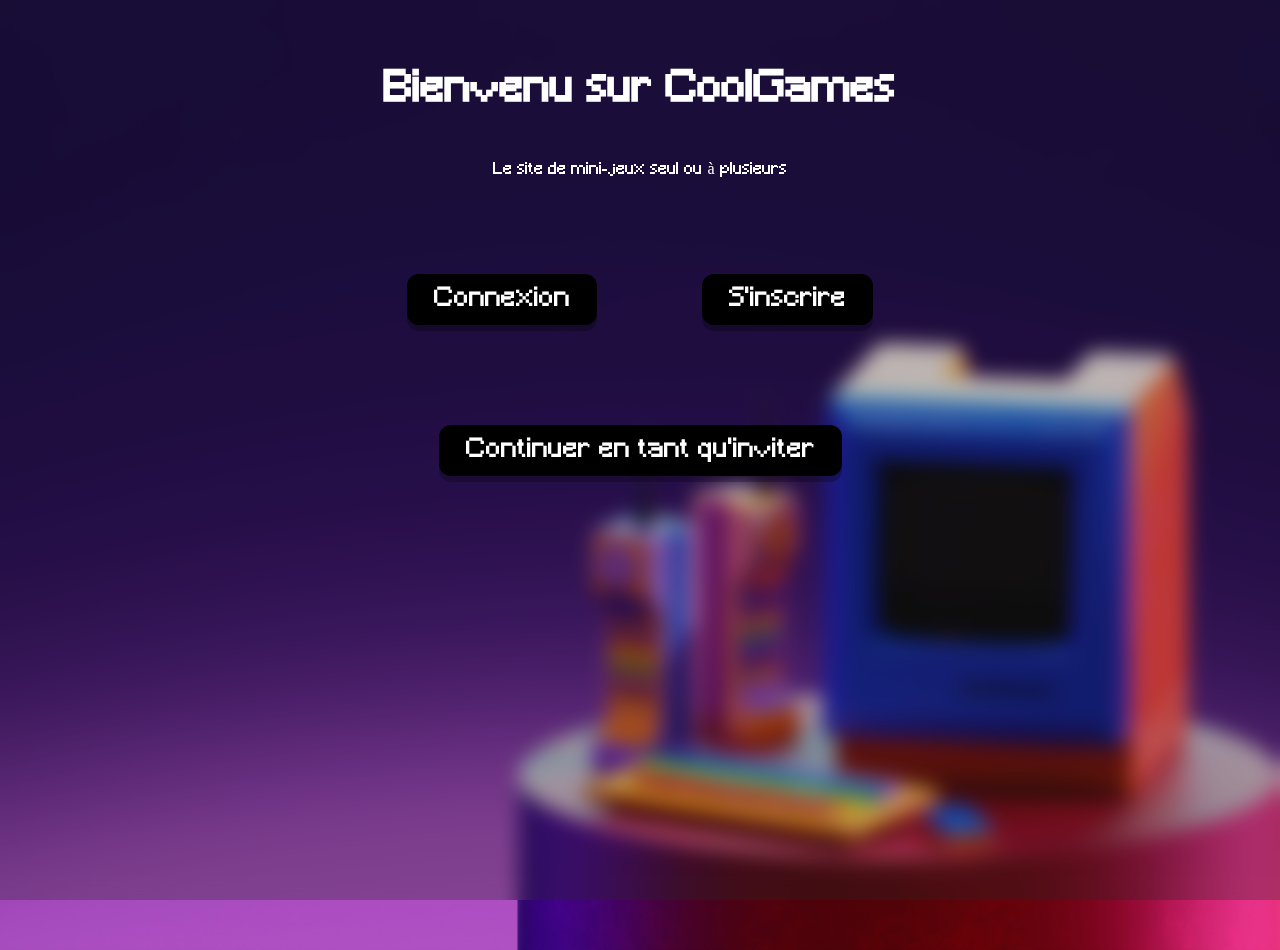
<file: index.html>
<!DOCTYPE html>
<html lang="fr">
<head>
    <meta charset="UTF-8">
    <meta name="viewport" content="width=device-width, initial-scale=1.0">
    <link rel="stylesheet" href="./styles/index.css">
    <title>Document</title>
</head>
<body>
    <main>
        <div class="blur-overlay"></div>
        <div class="content">
            <h1>Bienvenu sur CoolGames</h1>
            <span>Le site de mini-jeux seul ou à plusieurs</span>
            <div class="enter-buttons">
                <button id="button-log"><span class="shadow"></span>
                    <span class="edge"></span>
                    <span class="front text"> Connexion </span>
                </button>
                <button id="button-reg">
                    <span class="shadow"></span>
                    <span class="edge"></span>
                    <span class="front text"> S'inscrire </span>
                </button>
            </div>
                <button id="button-main">
                    <span class="shadow"></span>
                    <span class="edge"></span>
                    <span class="front text"> Continuer en tant qu'inviter </span>
                </button>
        </div>
    </main>
    <script src="./scripts/index.js"></script>
</body>
</html>
</file>
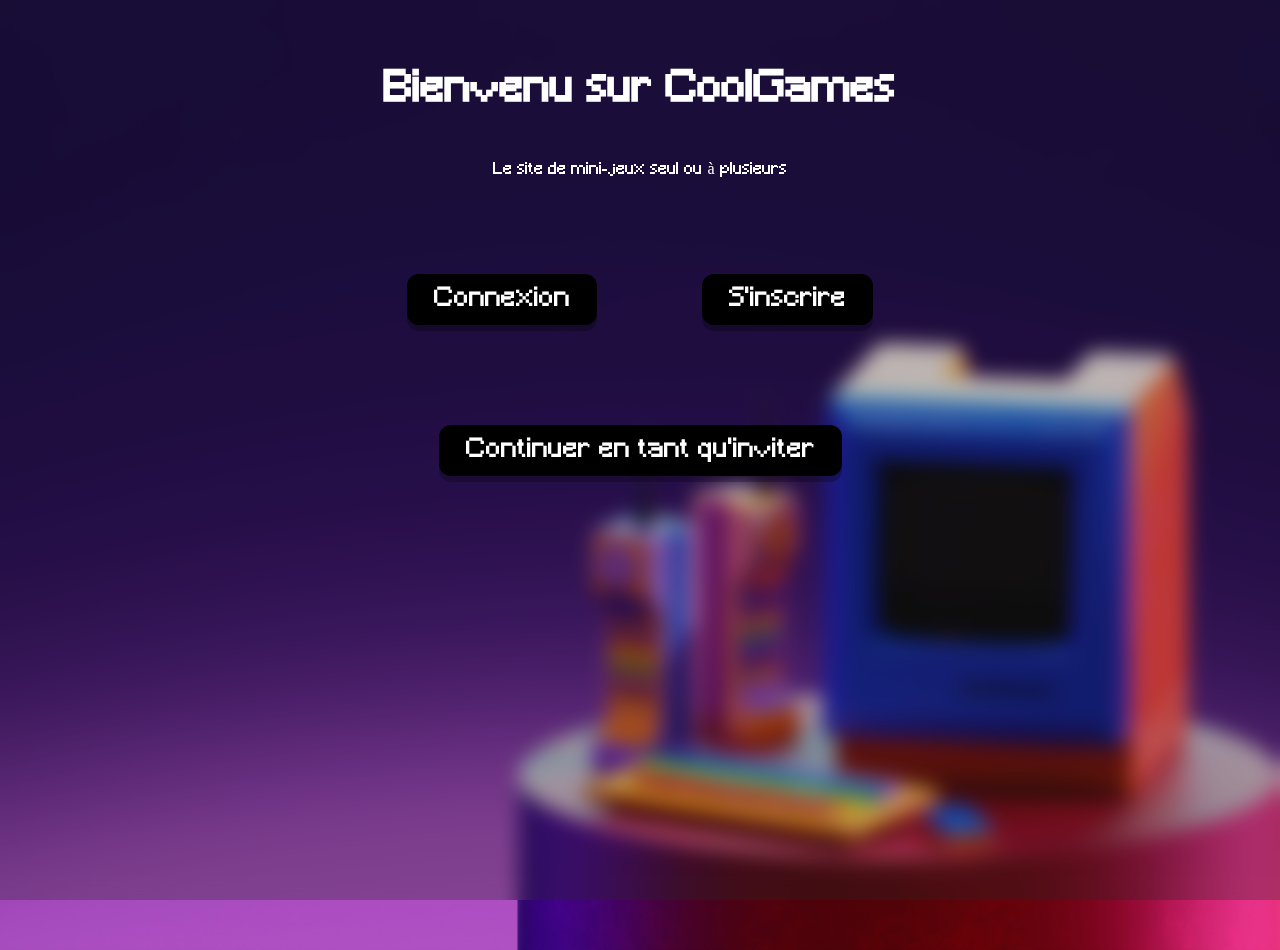
<file: Fil Rouge/index.html>
<!DOCTYPE html>
<html lang="fr">
<head>
    <meta charset="UTF-8">
    <meta name="viewport" content="width=device-width, initial-scale=1.0">
    <link rel="stylesheet" href="./styles/index.css">
    <title>Document</title>
</head>
<body>
    <main>
        <div class="blur-overlay"></div>
        <div class="content">
            <h1>Bienvenu sur CoolGames</h1>
            <span>Le site de mini-jeux seul ou à plusieurs</span>
            <div class="enter-buttons">
                <button id="button-log"><span class="shadow"></span>
                    <span class="edge"></span>
                    <span class="front text"> Connexion </span>
                </button>
                <button id="button-reg">
                    <span class="shadow"></span>
                    <span class="edge"></span>
                    <span class="front text"> S'inscrire </span>
                </button>
            </div>
                <button id="button-main">
                    <span class="shadow"></span>
                    <span class="edge"></span>
                    <span class="front text"> Continuer en tant qu'inviter </span>
                </button>
        </div>
    </main>
    <script src="./scripts/index.js"></script>
</body>
</html>
</file>
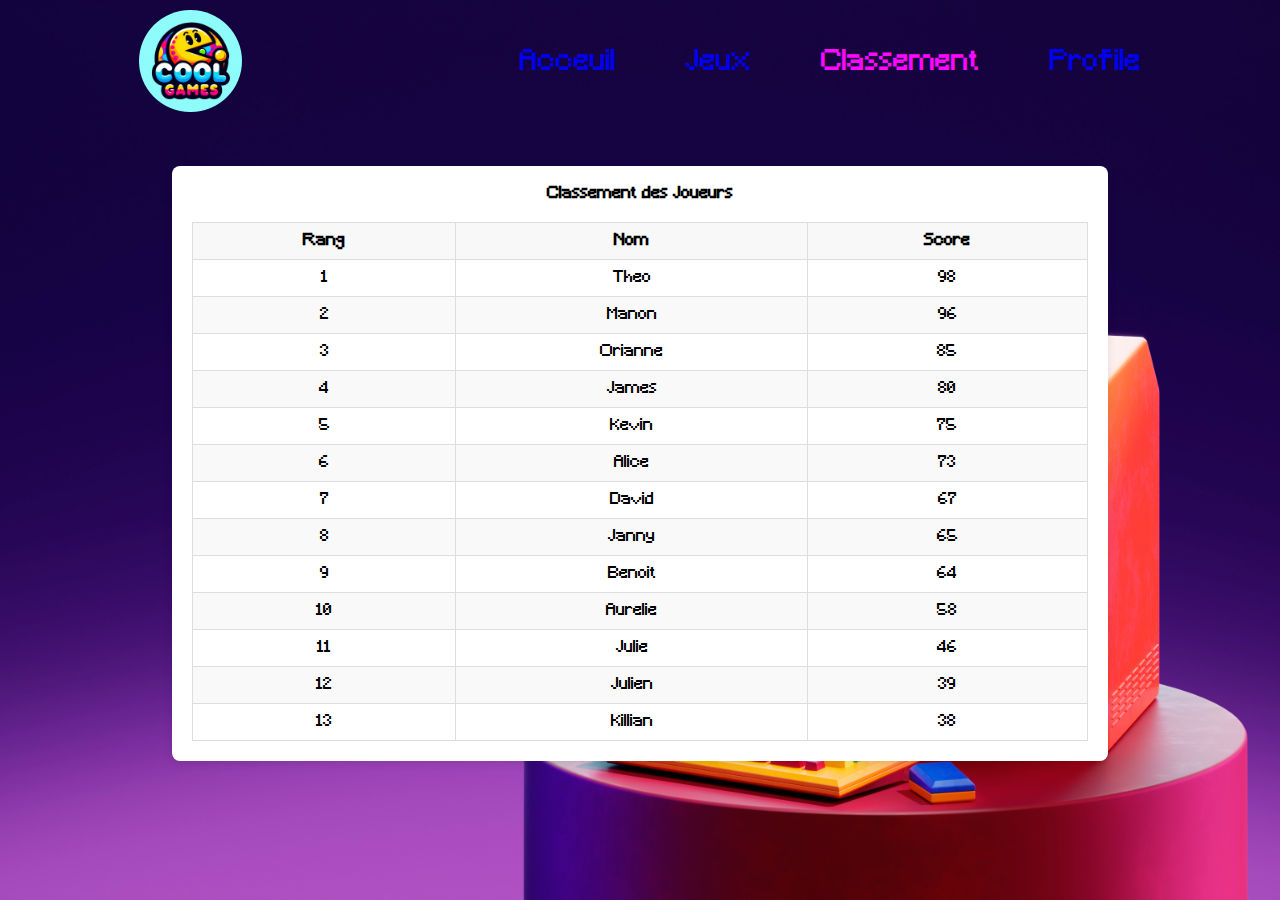
<file: ladder.html>
<!DOCTYPE html>
<html lang="en">
  <head>
    <meta charset="UTF-8" />
    <meta name="viewport" content="width=device-width, initial-scale=1.0" />
    <link rel="stylesheet" href="./styles/ladder.css" />
    <title>Document</title>
  </head>
  <body>
    <header>
      <div class="nav">
        <div class="logo">
          <img src="./img/logo.jpg" alt="logo site" />
        </div>
        <div class="navigationHeader">
          <div id="navigation-content">
            <li><a href="./index.html">Acceuil</a></li>
            <li><a href="./main.html">Jeux</a></li>
            <li><a href="./ladder.html" class="active">Classement</a></li>
            <li id="profile"><a href="./profile.html">Profile</a></li>
          </div>
        </div>
        <button class="burger-menu" aria-label="Ouvrir le menu">
          <span class="bar"></span>
          <span class="bar"></span>
          <span class="bar"></span>
        </button>
      </div>
    </header>
    <div class="navigation">
      <div id="navigationBurger-content">
        <li><a href="./index.html">Acceuil</a></li>
        <li><a href="./main.html">Jeux</a></li>
        <li><a href="./ladder.html" class="active">Classement</a></li>
        <li id="profile"><a href="./profile.html">Profile</a></li>
      </div>
    </div>
    <main>
      <div class="ranking">
        <div class="ranking-container">
          <h1>Classement des Joueurs</h1>
          <table id="players-table">
            <thead>
              <tr>
                <th>Rang</th>
                <th>Nom</th>
                <th>Score</th>
              </tr>
            </thead>
            <tbody id="players-list"></tbody>
          </table>
        </div>
      </div>
    </main>
  </body>
  <script src="./scripts/ladder.js"></script>
</html>
</file>
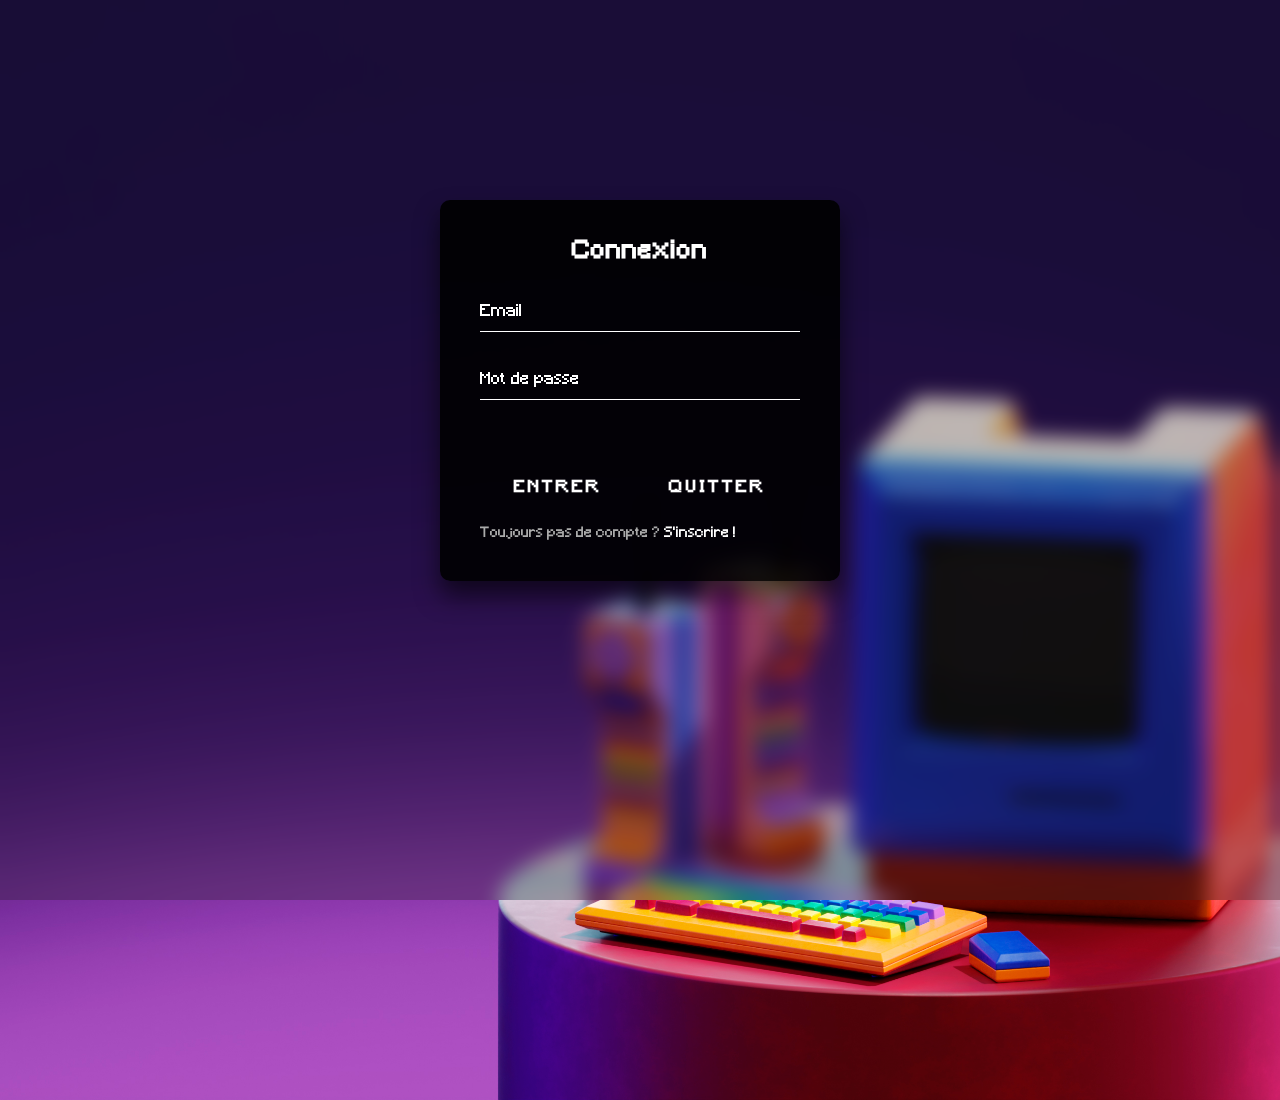
<file: logIn.html>
<!DOCTYPE html>
<html lang="fr">
<head>
    <meta charset="UTF-8">
    <meta name="viewport" content="width=device-width, initial-scale=1.0">
    <link rel="stylesheet" href="./styles/login.css">
    <title>Document</title>
</head>
<body>
    <main>
        <div class="blur-overlay"></div>
        <div class="content">
        <div class="login-box">
            <p>Connexion</p>
            <form id="login-form">
              <div class="user-box">
                <input id="login-email" required="" name="" type="text">
                <label>Email</label>
              </div>
              <div class="user-box">
                <input id="login-password" required="" name="" type="password">
                <label>Mot de passe</label>
              </div>
              <div class="buttons-menu">
                <button type="submit" class="styled-button">
                  <span></span>
                  <span></span>
                  <span></span>
                  <span></span>
                  Entrer
                </button>
                <a href="./index.html">
                    <span></span>
                    <span></span>
                    <span></span>
                    <span></span>
                    Quitter
                </a>
            </div>
            </form>
            <p>Toujours pas de compte ? <a href="./register.html" class="a2">S'inscrire !</a></p>
          </div>
        </div>
    </main>

    <script src="./scripts/login.js"></script>
</body>
</html>
</file>
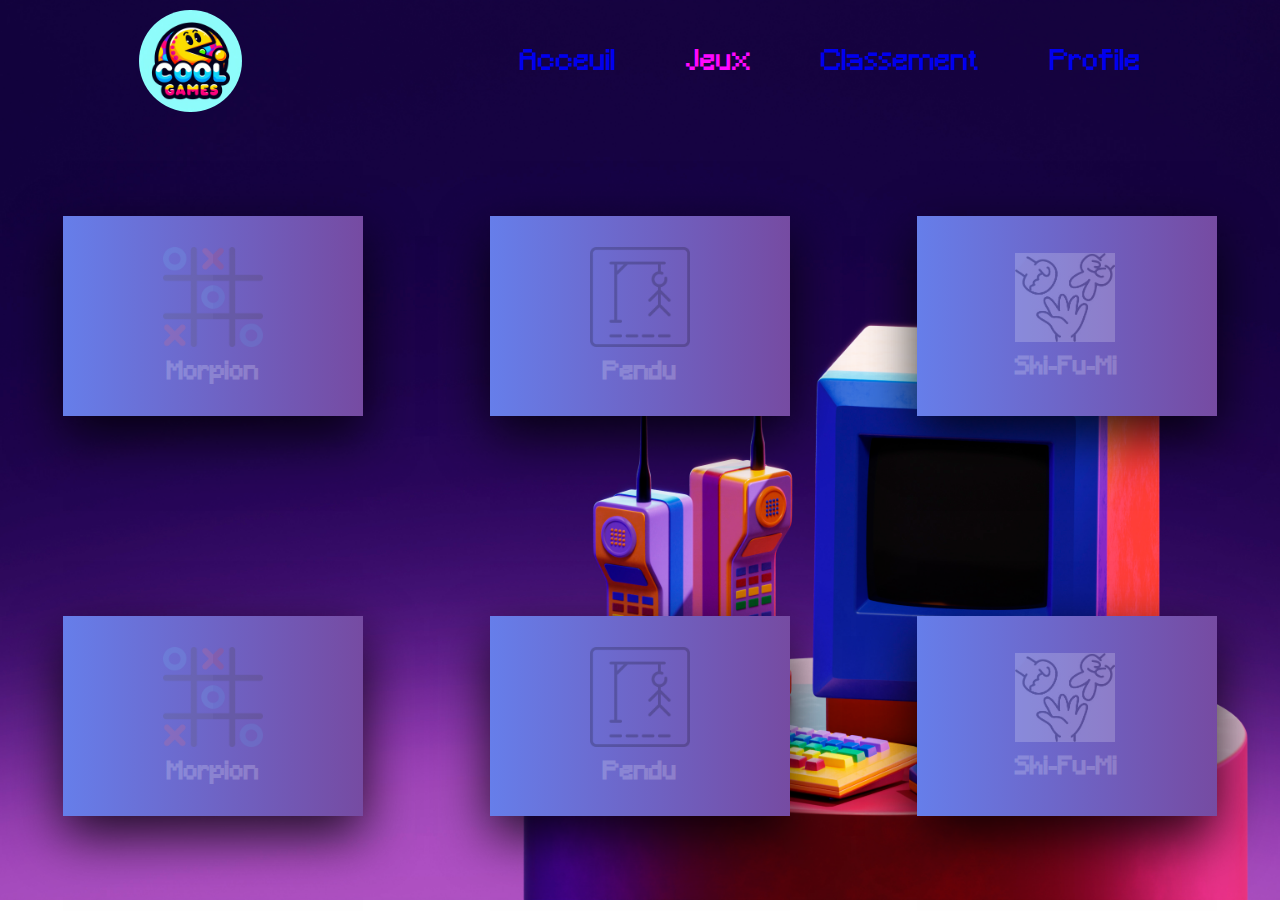
<file: main.html>
<!DOCTYPE html>
<html lang="fr">
<head>
    <meta charset="UTF-8">
    <meta name="viewport" content="width=device-width, initial-scale=1.0">
    <link rel="stylesheet" href="./styles/main.css">
    <title>Document</title>
</head>
<body>
    <header>
        <div class="nav">
            <div class="logo">
                <img src="./img/logo.jpg" alt="logo site">
            </div>
            <div class="navigationHeader">
                <div id="navigation-content">
                    <li><a href="./index.html">Acceuil</a></li>
                    <li><a href="./main.html" class="active">Jeux</a></li>
                    <li><a href="./ladder.html">Classement</a></li>
                    <li id="profile"><a href="./profile.html">Profile</a></li>
                </div>
            </div>
            <button class="burger-menu" aria-label="Ouvrir le menu">
                <span class="bar"></span>
                <span class="bar"></span>
                <span class="bar"></span>
            </button>
        </div>
    </header>
    <div class="navigation">
        <div id="navigationBurger-content">
            <li><a href="./index.html">Acceuil</a></li>
            <li><a href="./main.html" class="active">Jeux</a></li>
            <li><a href="./ladder.html">Classement</a></li>
            <li id="profile"><a href="./profile.html">Profile</a></li>
        </div>
    </div>
    <main>
        <div class="container">
            <div class="card">
                <div class="face face1">
                    <div class="content">
                        <img src="./img/morpion.png">
                        <h3>Morpion</h3>
                    </div>
                </div>
                <div class="face face2">
                    <div class="content">
                        <p>Lorem ipsum dolor sit amet consectetur adipisicing elit. Quas cum cumque minus iste veritatis provident at.</p>
                            <a href="#">Jouer !</a>
                    </div>
                </div>
            </div>
            <div class="card">
                <div class="face face1">
                    <div class="content">
                        <img src="./img/pendu.png">
                        <h3>Pendu</h3>
                    </div>
                </div>
                <div class="face face2">
                    <div class="content">
                        <p>Lorem ipsum dolor sit amet consectetur adipisicing elit. Quas cum cumque minus iste veritatis provident at.</p>
                            <a href="#">Jouer !</a>
                    </div>
                </div>
            </div>
            <div class="card">
                <div class="face face1">
                    <div class="content">
                        <img src="./img/pierreFeuilleCiseaux.jpg">
                        <h3>Shi-Fu-Mi</h3>
                    </div>
                </div>
                <div class="face face2">
                    <div class="content">
                        <p>Lorem ipsum dolor sit amet consectetur adipisicing elit. Quas cum cumque minus iste veritatis provident at.</p>
                            <a href="#">Jouer !</a>
                    </div>
                </div>
            </div>
        </div>    
        <div class="container">
            <div class="card">
                <div class="face face1">
                    <div class="content">
                        <img src="./img/morpion.png">
                        <h3>Morpion</h3>
                    </div>
                </div>
                <div class="face face2">
                    <div class="content">
                        <p>Lorem ipsum dolor sit amet consectetur adipisicing elit. Quas cum cumque minus iste veritatis provident at.</p>
                            <a href="#">Jouer !</a>
                    </div>
                </div>
            </div>
            <div class="card">
                <div class="face face1">
                    <div class="content">
                        <img src="./img/pendu.png">
                        <h3>Pendu</h3>
                    </div>
                </div>
                <div class="face face2">
                    <div class="content">
                        <p>Lorem ipsum dolor sit amet consectetur adipisicing elit. Quas cum cumque minus iste veritatis provident at.</p>
                            <a href="#">Jouer !</a>
                    </div>
                </div>
            </div>
            <div class="card">
                <div class="face face1">
                    <div class="content">
                        <img src="./img/pierreFeuilleCiseaux.jpg">
                        <h3>Shi-Fu-Mi</h3>
                    </div>
                </div>
                <div class="face face2">
                    <div class="content">
                        <p>Lorem ipsum dolor sit amet consectetur adipisicing elit. Quas cum cumque minus iste veritatis provident at.</p>
                            <a href="#">Jouer !</a>
                    </div>
                </div>
            </div>
        </div>  
    </main>
</body>




<script src="./scripts/main.js"></script>
</html>
</file>
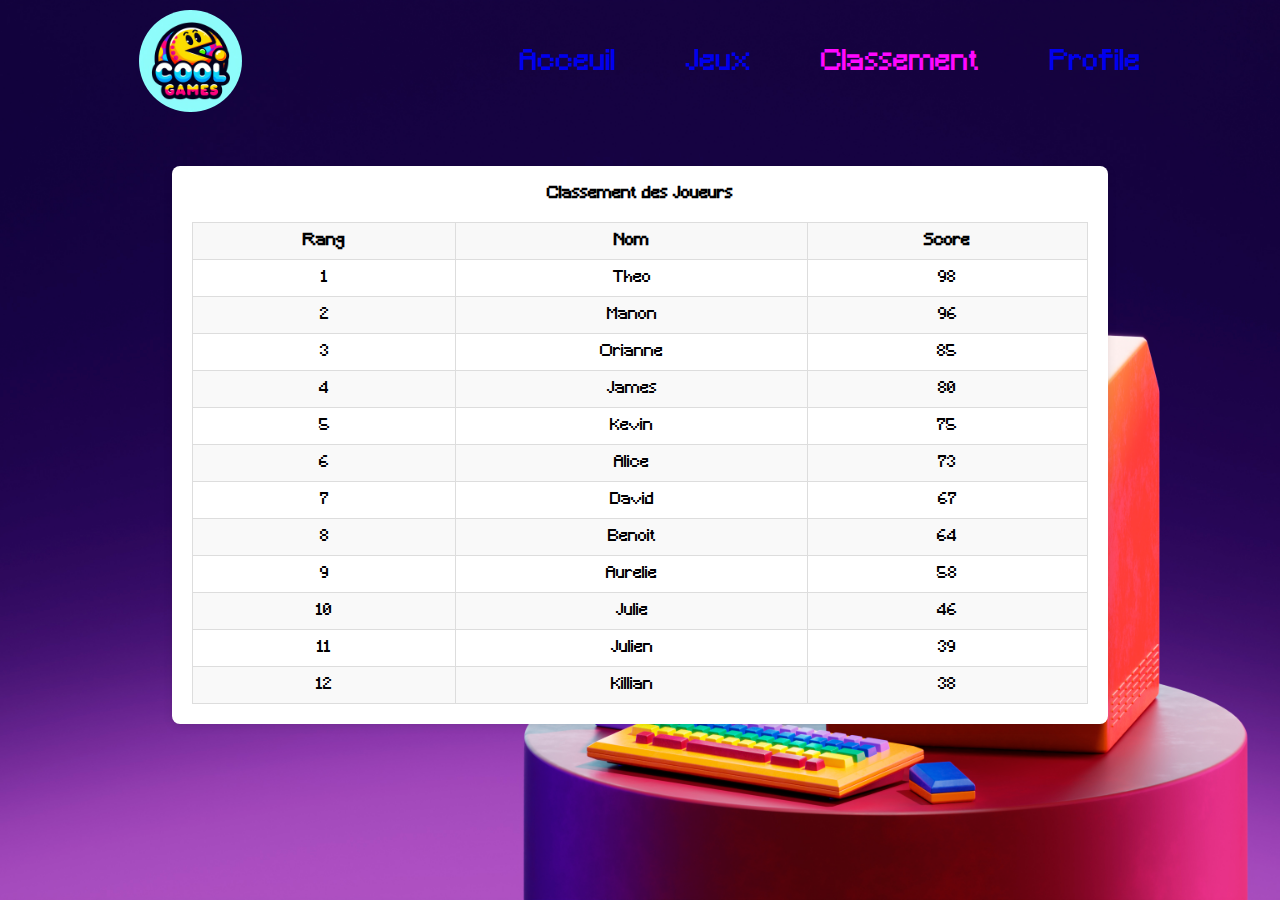
<file: Fil Rouge/ladder.html>
<!DOCTYPE html>
<html lang="en">
  <head>
    <meta charset="UTF-8" />
    <meta name="viewport" content="width=device-width, initial-scale=1.0" />
    <link rel="stylesheet" href="./styles/ladder.css" />
    <title>Document</title>
  </head>
  <body>
    <header>
      <div class="nav">
        <div class="logo">
          <img src="./img/logo.jpg" alt="logo site" />
        </div>
        <div class="navigationHeader">
          <div id="navigation-content">
            <li><a href="./index.html">Acceuil</a></li>
            <li><a href="./main.html">Jeux</a></li>
            <li><a href="./ladder.html" class="active">Classement</a></li>
            <li id="profile"><a href="./profile.html">Profile</a></li>
          </div>
        </div>
        <button class="burger-menu" aria-label="Ouvrir le menu">
          <span class="bar"></span>
          <span class="bar"></span>
          <span class="bar"></span>
        </button>
      </div>
    </header>
    <div class="navigation">
      <div id="navigationBurger-content">
        <li><a href="./index.html">Acceuil</a></li>
        <li><a href="./main.html">Jeux</a></li>
        <li><a href="./ladder.html" class="active">Classement</a></li>
        <li id="profile"><a href="./profile.html">Profile</a></li>
      </div>
    </div>
    <main>
      <div class="ranking">
        <div class="ranking-container">
          <h1>Classement des Joueurs</h1>
          <table id="players-table">
            <thead>
              <tr>
                <th>Rang</th>
                <th>Nom</th>
                <th>Score</th>
              </tr>
            </thead>
            <tbody id="players-list"></tbody>
          </table>
        </div>
      </div>
    </main>
  </body>
  <script src="./scripts/ladder.js"></script>
</html>
</file>
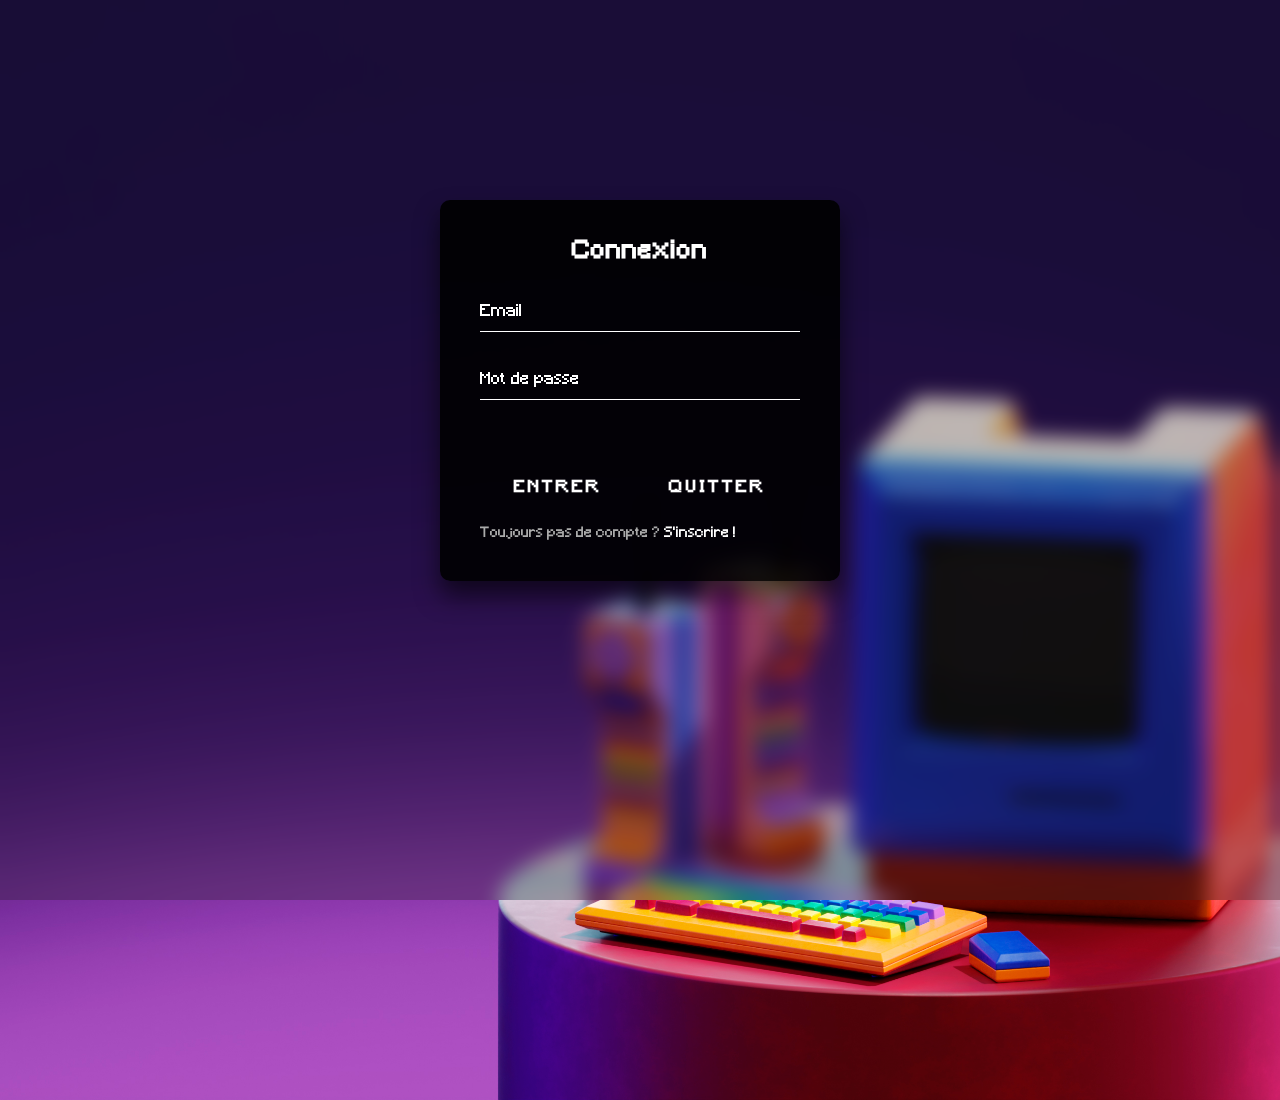
<file: Fil Rouge/logIn.html>
<!DOCTYPE html>
<html lang="fr">
<head>
    <meta charset="UTF-8">
    <meta name="viewport" content="width=device-width, initial-scale=1.0">
    <link rel="stylesheet" href="./styles/login.css">
    <title>Document</title>
</head>
<body>
    <main>
        <div class="blur-overlay"></div>
        <div class="content">
        <div class="login-box">
            <p>Connexion</p>
            <form id="login-form">
              <div class="user-box">
                <input id="login-email" required="" name="" type="text">
                <label>Email</label>
              </div>
              <div class="user-box">
                <input id="login-password" required="" name="" type="password">
                <label>Mot de passe</label>
              </div>
              <div class="buttons-menu">
                <button type="submit" class="styled-button">
                  <span></span>
                  <span></span>
                  <span></span>
                  <span></span>
                  Entrer
                </button>
                <a href="./index.html">
                    <span></span>
                    <span></span>
                    <span></span>
                    <span></span>
                    Quitter
                </a>
            </div>
            </form>
            <p>Toujours pas de compte ? <a href="./register.html" class="a2">S'inscrire !</a></p>
          </div>
        </div>
    </main>

    <script src="./scripts/login.js"></script>
</body>
</html>
</file>
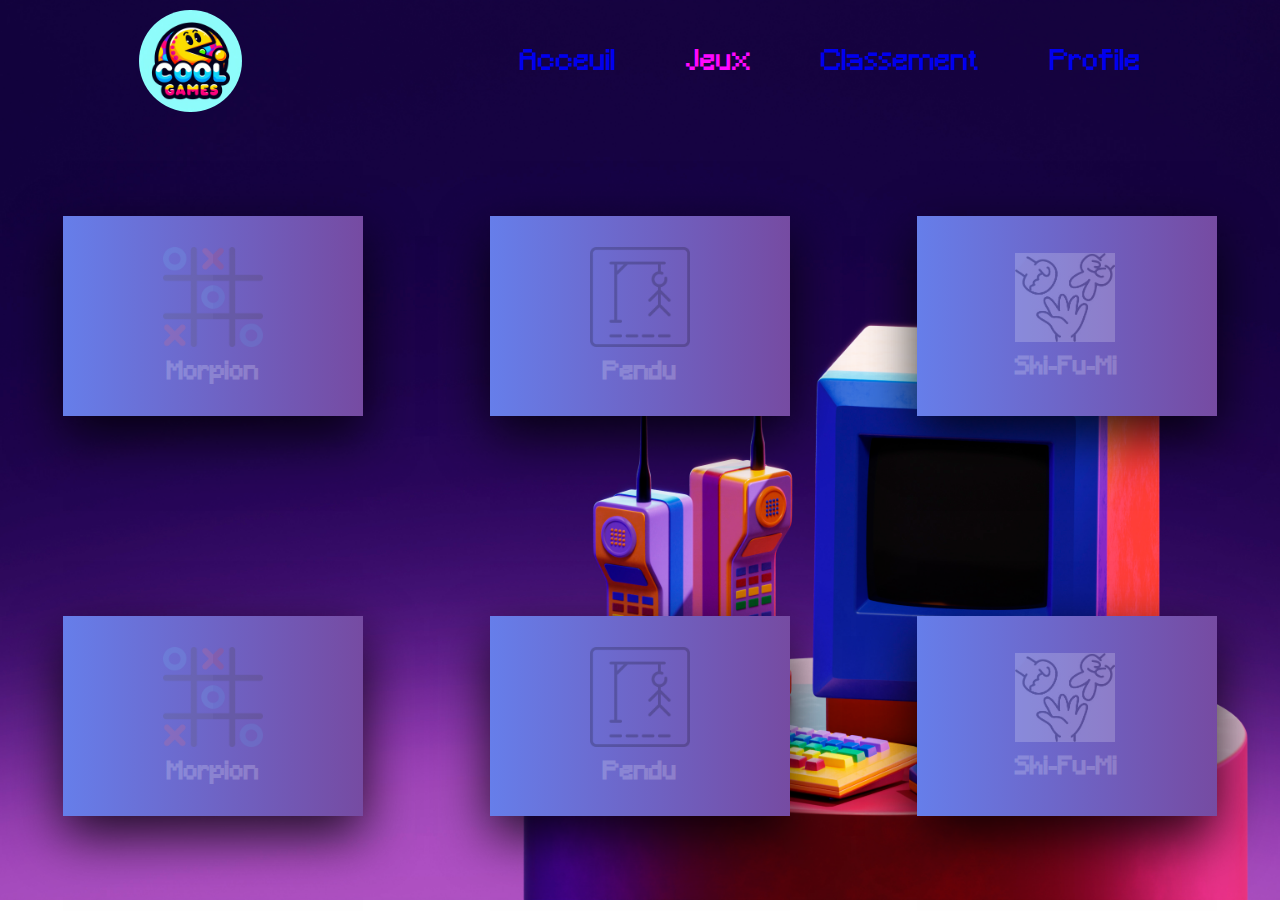
<file: Fil Rouge/main.html>
<!DOCTYPE html>
<html lang="fr">
<head>
    <meta charset="UTF-8">
    <meta name="viewport" content="width=device-width, initial-scale=1.0">
    <link rel="stylesheet" href="./styles/main.css">
    <title>Document</title>
</head>
<body>
    <header>
        <div class="nav">
            <div class="logo">
                <img src="./img/logo.jpg" alt="logo site">
            </div>
            <div class="navigationHeader">
                <div id="navigation-content">
                    <li><a href="./index.html">Acceuil</a></li>
                    <li><a href="./main.html" class="active">Jeux</a></li>
                    <li><a href="./ladder.html">Classement</a></li>
                    <li id="profile"><a href="./profile.html">Profile</a></li>
                </div>
            </div>
            <button class="burger-menu" aria-label="Ouvrir le menu">
                <span class="bar"></span>
                <span class="bar"></span>
                <span class="bar"></span>
            </button>
        </div>
    </header>
    <div class="navigation">
        <div id="navigationBurger-content">
            <li><a href="./index.html">Acceuil</a></li>
            <li><a href="./main.html" class="active">Jeux</a></li>
            <li><a href="./ladder.html">Classement</a></li>
            <li id="profile"><a href="./profile.html">Profile</a></li>
        </div>
    </div>
    <main>
        <div class="container">
            <div class="card">
                <div class="face face1">
                    <div class="content">
                        <img src="./img/morpion.png">
                        <h3>Morpion</h3>
                    </div>
                </div>
                <div class="face face2">
                    <div class="content">
                        <p>Lorem ipsum dolor sit amet consectetur adipisicing elit. Quas cum cumque minus iste veritatis provident at.</p>
                            <a href="#">Jouer !</a>
                    </div>
                </div>
            </div>
            <div class="card">
                <div class="face face1">
                    <div class="content">
                        <img src="./img/pendu.png">
                        <h3>Pendu</h3>
                    </div>
                </div>
                <div class="face face2">
                    <div class="content">
                        <p>Lorem ipsum dolor sit amet consectetur adipisicing elit. Quas cum cumque minus iste veritatis provident at.</p>
                            <a href="#">Jouer !</a>
                    </div>
                </div>
            </div>
            <div class="card">
                <div class="face face1">
                    <div class="content">
                        <img src="./img/pierreFeuilleCiseaux.jpg">
                        <h3>Shi-Fu-Mi</h3>
                    </div>
                </div>
                <div class="face face2">
                    <div class="content">
                        <p>Lorem ipsum dolor sit amet consectetur adipisicing elit. Quas cum cumque minus iste veritatis provident at.</p>
                            <a href="#">Jouer !</a>
                    </div>
                </div>
            </div>
        </div>    
        <div class="container">
            <div class="card">
                <div class="face face1">
                    <div class="content">
                        <img src="./img/morpion.png">
                        <h3>Morpion</h3>
                    </div>
                </div>
                <div class="face face2">
                    <div class="content">
                        <p>Lorem ipsum dolor sit amet consectetur adipisicing elit. Quas cum cumque minus iste veritatis provident at.</p>
                            <a href="#">Jouer !</a>
                    </div>
                </div>
            </div>
            <div class="card">
                <div class="face face1">
                    <div class="content">
                        <img src="./img/pendu.png">
                        <h3>Pendu</h3>
                    </div>
                </div>
                <div class="face face2">
                    <div class="content">
                        <p>Lorem ipsum dolor sit amet consectetur adipisicing elit. Quas cum cumque minus iste veritatis provident at.</p>
                            <a href="#">Jouer !</a>
                    </div>
                </div>
            </div>
            <div class="card">
                <div class="face face1">
                    <div class="content">
                        <img src="./img/pierreFeuilleCiseaux.jpg">
                        <h3>Shi-Fu-Mi</h3>
                    </div>
                </div>
                <div class="face face2">
                    <div class="content">
                        <p>Lorem ipsum dolor sit amet consectetur adipisicing elit. Quas cum cumque minus iste veritatis provident at.</p>
                            <a href="#">Jouer !</a>
                    </div>
                </div>
            </div>
        </div>  
    </main>
</body>




<script src="./scripts/main.js"></script>
</html>
</file>
<file: styles/index.css>
@font-face {
    font-family: "MinecraftFont";
    src: url("../fonts/Minecraft.ttf") format('truetype');
    font-weight: normal;
    font-style: normal;
}

                    /* Reset CSS  */

* {
    font-family: "MinecraftFont";
	margin: 0;
	padding: 0;
	border: 0;
	font-size: 100%;
}

article, aside, details, figcaption, figure, 
footer, header, hgroup, menu, nav, section {
	display: block;
}
body {
	line-height: 1;
}
ol, ul {
	list-style: none;
}
blockquote, q {
	quotes: none;
}
blockquote:before, blockquote:after,
q:before, q:after {
	content: '';
	content: none;
}
table {
	border-collapse: collapse;
	border-spacing: 0;
}


                        /* Fin Reset CSS */

body {
    background-image: url('../img/background.jpg');
    background-size: cover;
    background-position: center; 
    background-repeat: no-repeat; 
    margin: 0; 
    height: 100vh;
    overflow: hidden;
}

.content {
    position: relative;
    z-index: 2;
    color: white; 
    padding: 20px;
    display: flex;
    justify-content: center;
    flex-direction: column;
    align-items: center;
    margin-top: 50px;
}

.blur-overlay {
    position: absolute;
    top: 0;
    left: 0;
    width: 100%;
    height: 100%;
    background-color: rgba(36, 36, 36, 0.3);
    backdrop-filter: blur(10px);
    z-index: 1;
}



                        /* Buttons */

button {
   position: relative;
   border: none;
   background: transparent;
   padding: 0;
   cursor: pointer;
   outline-offset: 4px;
   transition: filter 250ms;
   user-select: none;
   touch-action: manipulation;
  }
  
  .shadow {
   position: absolute;
   top: 0;
   left: 0;
   width: 100%;
   height: 100%;
   border-radius: 12px;
   background: hsl(0deg 0% 0% / 0.25);
   will-change: transform;
   transform: translateY(2px);
   transition: transform
      600ms
      cubic-bezier(.3, .7, .4, 1);
  }
  
  .edge {
   position: absolute;
   top: 0;
   left: 0;
   width: 100%;
   height: 100%;
   border-radius: 12px;
  }
  
  .front {
   display: block;
   position: relative;
   padding: 12px 27px;
   border-radius: 12px;
   font-size: 1.6rem;
   color: white;
   background: black;
   will-change: transform;
   transform: translateY(-4px);
   transition: transform
      600ms
      cubic-bezier(.3, .7, .4, 1);
  }
  
  button:hover {
   filter: brightness(110%);
  }
  
  button:hover .front {
   transform: translateY(-6px);
   transition: transform
       250ms
      cubic-bezier(.3, .7, .4, 1.5);
  }
  
  button:active .front {
   transform: translateY(-2px);
   transition: transform 34ms;
  }
  
  button:hover .shadow {
   transform: translateY(4px);
   transition: transform
      250ms
      cubic-bezier(.3, .7, .4, 1.5);
  }
  
  button:active .shadow {
   transform: translateY(1px);
   transition: transform 34ms;
  }
  
  button:focus:not(:focus-visible) {
   outline: none;
 }

 .enter-buttons {
    padding: 50px;
 }

 .enter-buttons button {
    margin: 50px;
 }


                    /* Fin Buttons */

h1 {
    font-size: 42px;
    margin-bottom: 50px;
}
</file>
<file: Fil Rouge/styles/index.css>
@font-face {
    font-family: "MinecraftFont";
    src: url("../fonts/Minecraft.ttf") format('truetype');
    font-weight: normal;
    font-style: normal;
}

                    /* Reset CSS  */

* {
    font-family: "MinecraftFont";
	margin: 0;
	padding: 0;
	border: 0;
	font-size: 100%;
}

article, aside, details, figcaption, figure, 
footer, header, hgroup, menu, nav, section {
	display: block;
}
body {
	line-height: 1;
}
ol, ul {
	list-style: none;
}
blockquote, q {
	quotes: none;
}
blockquote:before, blockquote:after,
q:before, q:after {
	content: '';
	content: none;
}
table {
	border-collapse: collapse;
	border-spacing: 0;
}


                        /* Fin Reset CSS */

body {
    background-image: url('../img/background.jpg');
    background-size: cover;
    background-position: center; 
    background-repeat: no-repeat; 
    margin: 0; 
    height: 100vh;
    overflow: hidden;
}

.content {
    position: relative;
    z-index: 2;
    color: white; 
    padding: 20px;
    display: flex;
    justify-content: center;
    flex-direction: column;
    align-items: center;
    margin-top: 50px;
}

.blur-overlay {
    position: absolute;
    top: 0;
    left: 0;
    width: 100%;
    height: 100%;
    background-color: rgba(36, 36, 36, 0.3);
    backdrop-filter: blur(10px);
    z-index: 1;
}



                        /* Buttons */

button {
   position: relative;
   border: none;
   background: transparent;
   padding: 0;
   cursor: pointer;
   outline-offset: 4px;
   transition: filter 250ms;
   user-select: none;
   touch-action: manipulation;
  }
  
  .shadow {
   position: absolute;
   top: 0;
   left: 0;
   width: 100%;
   height: 100%;
   border-radius: 12px;
   background: hsl(0deg 0% 0% / 0.25);
   will-change: transform;
   transform: translateY(2px);
   transition: transform
      600ms
      cubic-bezier(.3, .7, .4, 1);
  }
  
  .edge {
   position: absolute;
   top: 0;
   left: 0;
   width: 100%;
   height: 100%;
   border-radius: 12px;
  }
  
  .front {
   display: block;
   position: relative;
   padding: 12px 27px;
   border-radius: 12px;
   font-size: 1.6rem;
   color: white;
   background: black;
   will-change: transform;
   transform: translateY(-4px);
   transition: transform
      600ms
      cubic-bezier(.3, .7, .4, 1);
  }
  
  button:hover {
   filter: brightness(110%);
  }
  
  button:hover .front {
   transform: translateY(-6px);
   transition: transform
       250ms
      cubic-bezier(.3, .7, .4, 1.5);
  }
  
  button:active .front {
   transform: translateY(-2px);
   transition: transform 34ms;
  }
  
  button:hover .shadow {
   transform: translateY(4px);
   transition: transform
      250ms
      cubic-bezier(.3, .7, .4, 1.5);
  }
  
  button:active .shadow {
   transform: translateY(1px);
   transition: transform 34ms;
  }
  
  button:focus:not(:focus-visible) {
   outline: none;
 }

 .enter-buttons {
    padding: 50px;
 }

 .enter-buttons button {
    margin: 50px;
 }


                    /* Fin Buttons */

h1 {
    font-size: 42px;
    margin-bottom: 50px;
}
</file>
<file: styles/ladder.css>
@font-face {
    font-family: "MinecraftFont";
    src: url("../fonts/Minecraft.ttf") format('truetype');
    font-weight: normal;
    font-style: normal;
}

                    /* Reset CSS  */

* {
    font-family: "MinecraftFont";
	margin: 0;
	padding: 0;
	border: 0;
	font-size: 100%;
    list-style: none;
    text-decoration: none;
}

article, aside, details, figcaption, figure, 
footer, header, hgroup, menu, nav, section {
	display: block;
}
body {
	line-height: 1;
}
ol, ul {
	list-style: none;
}
blockquote, q {
	quotes: none;
}
blockquote:before, blockquote:after,
q:before, q:after {
	content: '';
	content: none;
}
table {
	border-collapse: collapse;
	border-spacing: 0;
}


                        /* Fin Reset CSS */


body {
    background-image: url('../img/background.jpg');
    background-size: cover;
    background-position: center; 
    background-repeat: no-repeat; 
    margin: 0; 
    height: 100vh;
    overflow: hidden;
}

.burger-menu {
    display: none;
    flex-direction: column;
    justify-content: space-around;
    width: 30px;
    height: 30px;
    background: transparent;
    border: none;
    cursor: pointer;
}

.burger-menu .bar {
    width: 100%;
    height: 4px;
    background-color: #333;
    border-radius: 2px;
    transition: 0.3s;
}

.nav {
    display: flex;
    flex-direction: row;
    align-items: center;
    justify-content: space-around;
    padding-top: 10px;
}

/* Styles pour le burger menu */
.burger-menu {
    display: none;
    flex-direction: column;
    justify-content: space-around;
    width: 30px;
    height: 30px;
    background: transparent;
    border: none;
    cursor: pointer;
}

.burger-menu .bar {
    width: 100%;
    height: 4px;
    background-color: black;
    border-radius: 2px;
    transition: 0.3s;
}


.active {
    color: rgb(255, 8, 255);
}

#navigation-content {
    display: flex;
    flex-direction: row;
    font-size: 28px;
}

#navigation-content li {
    padding-right: 70px;
}

#navigation-content li:last-child{
    padding-right: 0;
}


.navigation {
    display: flex;
    flex-direction: row;
    font-size: 28px;
}

#navigationBurger-content {
    display: none;
}



.navigation li  {
    padding: 30px;
}

.logo img {
    width: 8vw;
    border-radius: 100px;
}

.ranking-container {
    background: white;
    padding: 20px;
    border-radius: 8px;
    box-shadow: 0 2px 10px rgba(0, 0, 0, 0.1);
    width: 70%;
}

.ranking {
    display: flex;
    align-items: center;
    justify-content: center;
    margin-top: 50px;
}

h1 {
    text-align: center;
    margin-bottom: 20px;
}

table {
    width: 100%;
    border-collapse: collapse;
}

th, td {
    padding: 10px;
    border: 1px solid #ddd;
    text-align: center;
}

th {
    background-color: #f8f8f8;
}

tr:nth-child(even) {
    background-color: #f9f9f9;
}

                    /* Media Queries */



/* Styles pour la navigation mobile */
@media (max-width: 767px) {

    body {
        overflow-y: scroll;
        background-attachment: fixed;
    }

    header {
        position: fixed;
        width: 100%;
        z-index: 3000;
    }

    .burger-menu {
        display: flex;
    }

    .overflowHidden {
        overflow: hidden;
    }

    .navigation {
        display: flex;
        flex-direction: column;
        justify-content: center;
        align-items: center;
        position: absolute;
        left: -100%;
        width: 100%;
        background: rgba(255, 255, 255, 0.9);
        z-index: 1000;
        max-height: 0%;
        overflow: hidden;
        transition: 0.5s ease;
    }

    .ranking-container {
        margin-top: 150px;
    }
    
    .navigationHeader {
        display: none;
    }
 
    #navigationBurger-content {
        display: block;
    }

    #navigationBurger-content li {
        margin-bottom: 30px;
    }

    #navigationBurger-content li:last-child {
        margin-bottom: 0;
    }

    .navigation.active {
        height: 100vh;
        position: absolute;
        max-height: 100%;
        top: 0;
        left: 0;
        z-index: 2999;
    }

    .navigation li {
        padding: 15px 0;
    }

    .logo img {
        width: 80px;
        max-width: 25vw;
    }

}
</file>
<file: styles/login.css>
@font-face {
    font-family: "MinecraftFont";
    src: url("../fonts/Minecraft.ttf") format('truetype');
    font-weight: normal;
    font-style: normal;
}


                    /* Reset CSS  */

* {
    font-family: "MinecraftFont";
	margin: 0;
	padding: 0;
	border: 0;
	font-size: 100%;
}

article, aside, details, figcaption, figure, 
footer, header, hgroup, menu, nav, section {
	display: block;
}
body {
	line-height: 1;
}
ol, ul {
	list-style: none;
}
blockquote, q {
	quotes: none;
}
blockquote:before, blockquote:after,
q:before, q:after {
	content: '';
	content: none;
}
table {
	border-collapse: collapse;
	border-spacing: 0;
}



                        /* Fin Reset CSS  */

body {
    background-image: url('../img/background.jpg');
    background-size: cover;
    background-position: center; 
    background-repeat: no-repeat; 
    margin: 0; 
    height: 100vh;
    overflow: hidden;
}

.content {
    position: relative;
    z-index: 2;
    color: white; 
}

.blur-overlay {
    position: absolute;
    top: 0;
    left: 0;
    width: 100%;
    height: 100%;
    background-color: rgba(36, 36, 36, 0.3);
    backdrop-filter: blur(10px);
    z-index: 1;
}


.login-box {   
  width: 400px;
  padding: 40px;
  margin: 200px auto;
  background: rgba(0,0,0,.9);
  box-sizing: border-box;
  box-shadow: 0 15px 25px rgba(0,0,0,.6);
  border-radius: 10px;
}

.login-box p:first-child {
  margin: 0 0 30px;
  padding: 0;
  color: #fff;
  text-align: center;
  font-size: 1.5rem;
  font-weight: bold;
  letter-spacing: 1px;
}

.login-box .user-box {
  position: relative;
}

.login-box .user-box input {
  width: 100%;
  padding: 10px 0;
  font-size: 16px;
  color: #fff;
  margin-bottom: 30px;
  border: none;
  border-bottom: 1px solid #fff;
  outline: none;
  background: transparent;
}

.login-box .user-box label {
  position: absolute;
  top: 0;
  left: 0;
  padding: 10px 0;
  font-size: 16px;
  color: #fff;
  pointer-events: none;
  transition: .5s;
}

.login-box .user-box input:focus ~ label,
.login-box .user-box input:valid ~ label {
  top: -20px;
  left: 0;
  color: #fff;
  font-size: 12px;
}

.login-box form .styled-button, .login-box form a {
  position: relative;
  display: inline-block;
  padding: 10px 20px;
  font-weight: bold;
  color: #fff;
  font-size: 16px;
  text-decoration: none;
  text-transform: uppercase;
  overflow: hidden;
  transition: .5s;
  margin-top: 40px;
  letter-spacing: 3px;
  background: none;
  border: none;
  cursor: pointer;
  outline: none;
}

.login-box form .styled-button:hover, .login-box a:hover {
  background: #fff;
  color: #272727;
  border-radius: 5px;
}

.login-box .styled-button span, .login-box a span {
  position: absolute;
  display: block;
}

.login-box .styled-button span:nth-child(1), .login-box a span:nth-child(1) {
  top: 0;
  left: -100%;
  width: 100%;
  height: 2px;
  background: linear-gradient(90deg, transparent, #fff);
  animation: btn-anim1 1.5s linear infinite;
}

@keyframes btn-anim1 {
  0% {
      left: -100%;
  }
  50%, 100% {
      left: 100%;
  }
}

.login-box .styled-button span:nth-child(2), .login-box a span:nth-child(2) {
  top: -100%;
  right: 0;
  width: 2px;
  height: 100%;
  background: linear-gradient(180deg, transparent, #fff);
  animation: btn-anim2 1.5s linear infinite;
  animation-delay: .375s;
}

@keyframes btn-anim2 {
  0% {
      top: -100%;
  }
  50%, 100% {
      top: 100%;
  }
}

.login-box .styled-button span:nth-child(3), .login-box a span:nth-child(3) {
  bottom: 0;
  right: -100%;
  width: 100%;
  height: 2px;
  background: linear-gradient(270deg, transparent, #fff);
  animation: btn-anim3 1.5s linear infinite;
  animation-delay: .75s;
}

@keyframes btn-anim3 {
  0% {
      right: -100%;
  }
  50%, 100% {
      right: 100%;
  }
}

.login-box .styled-button span:nth-child(4), .login-box a span:nth-child(4) {
  bottom: -100%;
  left: 0;
  width: 2px;
  height: 100%;
  background: linear-gradient(360deg, transparent, #fff);
  animation: btn-anim4 1.5s linear infinite;
  animation-delay: 1.125s;
}

@keyframes btn-anim4 {
  0% {
      bottom: -100%;
  }
  50%, 100% {
      bottom: 100%;
  }
}

.login-box p:last-child {
  color: #aaa;
  font-size: 14px;
}

.login-box a.a2 {
  color: #fff;
  text-decoration: none;
}

.login-box a.a2:hover {
  background: transparent;
  color: #aaa;
  border-radius: 5px;
}

.buttons-menu {
  display: flex;
  justify-content: space-around;
  margin-bottom: 20px;
}
</file>
<file: styles/main.css>
@font-face {
    font-family: "MinecraftFont";
    src: url("../fonts/Minecraft.ttf") format('truetype');
    font-weight: normal;
    font-style: normal;
}

                    /* Reset CSS  */

* {
    font-family: "MinecraftFont";
	margin: 0;
	padding: 0;
	border: 0;
	font-size: 100%;
    list-style: none;
    text-decoration: none;
}

article, aside, details, figcaption, figure, 
footer, header, hgroup, menu, nav, section {
	display: block;
}
body {
	line-height: 1;
}
ol, ul {
	list-style: none;
}
blockquote, q {
	quotes: none;
}
blockquote:before, blockquote:after,
q:before, q:after {
	content: '';
	content: none;
}
table {
	border-collapse: collapse;
	border-spacing: 0;
}


                        /* Fin Reset CSS */


body {
    background-image: url('../img/background.jpg');
    background-size: cover;
    background-position: center; 
    background-repeat: no-repeat; 
    margin: 0; 
    height: 100vh;
    overflow: hidden;
}

.burger-menu {
    display: none;
    flex-direction: column;
    justify-content: space-around;
    width: 30px;
    height: 30px;
    background: transparent;
    border: none;
    cursor: pointer;
}

.burger-menu .bar {
    width: 100%;
    height: 4px;
    background-color: #333;
    border-radius: 2px;
    transition: 0.3s;
}

.nav {
    display: flex;
    flex-direction: row;
    align-items: center;
    justify-content: space-around;
    padding-top: 10px;
}

/* Styles pour le burger menu */
.burger-menu {
    display: none;
    flex-direction: column;
    justify-content: space-around;
    width: 30px;
    height: 30px;
    background: transparent;
    border: none;
    cursor: pointer;
}

.burger-menu .bar {
    width: 100%;
    height: 4px;
    background-color: black;
    border-radius: 2px;
    transition: 0.3s;
}


.active {
    color: rgb(255, 8, 255);
}

#navigation-content {
    display: flex;
    flex-direction: row;
    font-size: 28px;
}

#navigation-content li {
    padding-right: 70px;
}

#navigation-content li:last-child{
    padding-right: 0;
}


.navigation {
    display: flex;
    flex-direction: row;
    font-size: 28px;
}

#navigationBurger-content {
    display: none;
}



.navigation li  {
    padding: 30px;
}

.logo img {
    width: 8vw;
    border-radius: 100px;
}

.container{
    position: relative;
    display: flex;
    align-items: center;
    flex-direction: row;
    justify-content: space-around;
}


.container .card{
    position: relative;
    cursor: pointer;
}

.container .card .face{
    width: 300px;
    height: 200px;
    transition: 0.5s;
}

.container .card .face.face1{
    position: relative;
    background: linear-gradient(90deg, #667eea 0%, #764ba2 100%);
    display: flex;
    justify-content: center;
    align-items: center;
    z-index: 1;
    transform: translateY(100px);
}

.container .card:hover .face.face1{
    background: linear-gradient(90deg, #ad5389 0%, #3c1053 100%);
    transform: translateY(0);
}

.container .card .face.face1 .content{
    opacity: 0.2;
    transition: 0.5s;
}

.container .card:hover .face.face1 .content{
    opacity: 1;
}

.container .card .face.face1 .content img{
    max-width: 100px;
}

.container .card .face.face1 .content h3{
    margin: 10px 0 0;
    padding: 0;
    color: #fff;
    text-align: center;
    font-size: 1.5em;
}

.container .card .face.face2{
    position: relative;
    background: #fff;
    display: flex;
    justify-content: center;
    align-items: center;
    padding: 20px;
    box-sizing: border-box;
    box-shadow: 0 20px 50px rgba(0, 0, 0, 0.8);
    transform: translateY(-100px);
}

.container .card:hover .face.face2{
    transform: translateY(0);
}

.container .card .face.face2 .content p{
    margin: 0;
    padding: 0;
}

.container .card .face.face2 .content a{
    margin: 15px 0 0;
    display:  inline-block;
    text-decoration: none;
    font-weight: 900;
    color: linear-gradient(90deg, #667eea 0%, #764ba2 100%);
    padding: 5px;
    border: 1px solid linear-gradient(90deg, #667eea 0%, #764ba2 100%);
}

.container .card .face.face2 .content a:hover{
    background: linear-gradient(90deg, #667eea 0%, #764ba2 100%);
    color: #fff;
}

                    /* Media Queries */



/* Styles pour la navigation mobile */
@media (max-width: 767px) {

    body {
        overflow-y: scroll;
        background-attachment: fixed;
    }

    header {
        position: fixed;
        width: 100%;
        z-index: 3000;
    }

    .burger-menu {
        display: flex;
    }

    .overflowHidden {
        overflow: hidden;
    }

    .navigation {
        display: flex;
        flex-direction: column;
        justify-content: center;
        align-items: center;
        position: absolute;
        left: -100%;
        width: 100%;
        background: rgba(255, 255, 255, 0.9);
        z-index: 1000;
        max-height: 0%;
        overflow: hidden;
        transition: 0.5s ease;
    }
    
    .navigationHeader {
        display: none;
    }
 

    #navigationBurger-content {
        display: block;
    }

    #navigationBurger-content li {
        margin-bottom: 30px;
    }

    #navigationBurger-content li:last-child {
        margin-bottom: 0;
    }

    .navigation.active {
        height: 100vh;
        position: absolute;
        max-height: 100%;
        top: 0;
        left: 0;
        z-index: 2999;
    }

    .navigation li {
        padding: 15px 0;
    }

    .logo img {
        width: 80px;
        max-width: 25vw;
    }

    .container {
        display: flex;
        flex-direction: column;
    }

    .container:first-child {
        padding-top: 100px;
    }

}
</file>
<file: Fil Rouge/styles/ladder.css>
@font-face {
    font-family: "MinecraftFont";
    src: url("../fonts/Minecraft.ttf") format('truetype');
    font-weight: normal;
    font-style: normal;
}

                    /* Reset CSS  */

* {
    font-family: "MinecraftFont";
	margin: 0;
	padding: 0;
	border: 0;
	font-size: 100%;
    list-style: none;
    text-decoration: none;
}

article, aside, details, figcaption, figure, 
footer, header, hgroup, menu, nav, section {
	display: block;
}
body {
	line-height: 1;
}
ol, ul {
	list-style: none;
}
blockquote, q {
	quotes: none;
}
blockquote:before, blockquote:after,
q:before, q:after {
	content: '';
	content: none;
}
table {
	border-collapse: collapse;
	border-spacing: 0;
}


                        /* Fin Reset CSS */


body {
    background-image: url('../img/background.jpg');
    background-size: cover;
    background-position: center; 
    background-repeat: no-repeat; 
    margin: 0; 
    height: 100vh;
    overflow: hidden;
}

.burger-menu {
    display: none;
    flex-direction: column;
    justify-content: space-around;
    width: 30px;
    height: 30px;
    background: transparent;
    border: none;
    cursor: pointer;
}

.burger-menu .bar {
    width: 100%;
    height: 4px;
    background-color: #333;
    border-radius: 2px;
    transition: 0.3s;
}

.nav {
    display: flex;
    flex-direction: row;
    align-items: center;
    justify-content: space-around;
    padding-top: 10px;
}

/* Styles pour le burger menu */
.burger-menu {
    display: none;
    flex-direction: column;
    justify-content: space-around;
    width: 30px;
    height: 30px;
    background: transparent;
    border: none;
    cursor: pointer;
}

.burger-menu .bar {
    width: 100%;
    height: 4px;
    background-color: black;
    border-radius: 2px;
    transition: 0.3s;
}


.active {
    color: rgb(255, 8, 255);
}

#navigation-content {
    display: flex;
    flex-direction: row;
    font-size: 28px;
}

#navigation-content li {
    padding-right: 70px;
}

#navigation-content li:last-child{
    padding-right: 0;
}


.navigation {
    display: flex;
    flex-direction: row;
    font-size: 28px;
}

#navigationBurger-content {
    display: none;
}



.navigation li  {
    padding: 30px;
}

.logo img {
    width: 8vw;
    border-radius: 100px;
}

.ranking-container {
    background: white;
    padding: 20px;
    border-radius: 8px;
    box-shadow: 0 2px 10px rgba(0, 0, 0, 0.1);
    width: 70%;
}

.ranking {
    display: flex;
    align-items: center;
    justify-content: center;
    margin-top: 50px;
}

h1 {
    text-align: center;
    margin-bottom: 20px;
}

table {
    width: 100%;
    border-collapse: collapse;
}

th, td {
    padding: 10px;
    border: 1px solid #ddd;
    text-align: center;
}

th {
    background-color: #f8f8f8;
}

tr:nth-child(even) {
    background-color: #f9f9f9;
}

                    /* Media Queries */



/* Styles pour la navigation mobile */
@media (max-width: 767px) {

    body {
        overflow-y: scroll;
        background-attachment: fixed;
    }

    header {
        position: fixed;
        width: 100%;
        z-index: 3000;
    }

    .burger-menu {
        display: flex;
    }

    .overflowHidden {
        overflow: hidden;
    }

    .navigation {
        display: flex;
        flex-direction: column;
        justify-content: center;
        align-items: center;
        position: absolute;
        left: -100%;
        width: 100%;
        background: rgba(255, 255, 255, 0.9);
        z-index: 1000;
        max-height: 0%;
        overflow: hidden;
        transition: 0.5s ease;
    }

    .ranking-container {
        margin-top: 150px;
    }
    
    .navigationHeader {
        display: none;
    }
 
    #navigationBurger-content {
        display: block;
    }

    #navigationBurger-content li {
        margin-bottom: 30px;
    }

    #navigationBurger-content li:last-child {
        margin-bottom: 0;
    }

    .navigation.active {
        height: 100vh;
        position: absolute;
        max-height: 100%;
        top: 0;
        left: 0;
        z-index: 2999;
    }

    .navigation li {
        padding: 15px 0;
    }

    .logo img {
        width: 80px;
        max-width: 25vw;
    }

}
</file>
<file: Fil Rouge/styles/login.css>
@font-face {
    font-family: "MinecraftFont";
    src: url("../fonts/Minecraft.ttf") format('truetype');
    font-weight: normal;
    font-style: normal;
}


                    /* Reset CSS  */

* {
    font-family: "MinecraftFont";
	margin: 0;
	padding: 0;
	border: 0;
	font-size: 100%;
}

article, aside, details, figcaption, figure, 
footer, header, hgroup, menu, nav, section {
	display: block;
}
body {
	line-height: 1;
}
ol, ul {
	list-style: none;
}
blockquote, q {
	quotes: none;
}
blockquote:before, blockquote:after,
q:before, q:after {
	content: '';
	content: none;
}
table {
	border-collapse: collapse;
	border-spacing: 0;
}



                        /* Fin Reset CSS  */

body {
    background-image: url('../img/background.jpg');
    background-size: cover;
    background-position: center; 
    background-repeat: no-repeat; 
    margin: 0; 
    height: 100vh;
    overflow: hidden;
}

.content {
    position: relative;
    z-index: 2;
    color: white; 
}

.blur-overlay {
    position: absolute;
    top: 0;
    left: 0;
    width: 100%;
    height: 100%;
    background-color: rgba(36, 36, 36, 0.3);
    backdrop-filter: blur(10px);
    z-index: 1;
}


.login-box {   
  width: 400px;
  padding: 40px;
  margin: 200px auto;
  background: rgba(0,0,0,.9);
  box-sizing: border-box;
  box-shadow: 0 15px 25px rgba(0,0,0,.6);
  border-radius: 10px;
}

.login-box p:first-child {
  margin: 0 0 30px;
  padding: 0;
  color: #fff;
  text-align: center;
  font-size: 1.5rem;
  font-weight: bold;
  letter-spacing: 1px;
}

.login-box .user-box {
  position: relative;
}

.login-box .user-box input {
  width: 100%;
  padding: 10px 0;
  font-size: 16px;
  color: #fff;
  margin-bottom: 30px;
  border: none;
  border-bottom: 1px solid #fff;
  outline: none;
  background: transparent;
}

.login-box .user-box label {
  position: absolute;
  top: 0;
  left: 0;
  padding: 10px 0;
  font-size: 16px;
  color: #fff;
  pointer-events: none;
  transition: .5s;
}

.login-box .user-box input:focus ~ label,
.login-box .user-box input:valid ~ label {
  top: -20px;
  left: 0;
  color: #fff;
  font-size: 12px;
}

.login-box form .styled-button, .login-box form a {
  position: relative;
  display: inline-block;
  padding: 10px 20px;
  font-weight: bold;
  color: #fff;
  font-size: 16px;
  text-decoration: none;
  text-transform: uppercase;
  overflow: hidden;
  transition: .5s;
  margin-top: 40px;
  letter-spacing: 3px;
  background: none;
  border: none;
  cursor: pointer;
  outline: none;
}

.login-box form .styled-button:hover, .login-box a:hover {
  background: #fff;
  color: #272727;
  border-radius: 5px;
}

.login-box .styled-button span, .login-box a span {
  position: absolute;
  display: block;
}

.login-box .styled-button span:nth-child(1), .login-box a span:nth-child(1) {
  top: 0;
  left: -100%;
  width: 100%;
  height: 2px;
  background: linear-gradient(90deg, transparent, #fff);
  animation: btn-anim1 1.5s linear infinite;
}

@keyframes btn-anim1 {
  0% {
      left: -100%;
  }
  50%, 100% {
      left: 100%;
  }
}

.login-box .styled-button span:nth-child(2), .login-box a span:nth-child(2) {
  top: -100%;
  right: 0;
  width: 2px;
  height: 100%;
  background: linear-gradient(180deg, transparent, #fff);
  animation: btn-anim2 1.5s linear infinite;
  animation-delay: .375s;
}

@keyframes btn-anim2 {
  0% {
      top: -100%;
  }
  50%, 100% {
      top: 100%;
  }
}

.login-box .styled-button span:nth-child(3), .login-box a span:nth-child(3) {
  bottom: 0;
  right: -100%;
  width: 100%;
  height: 2px;
  background: linear-gradient(270deg, transparent, #fff);
  animation: btn-anim3 1.5s linear infinite;
  animation-delay: .75s;
}

@keyframes btn-anim3 {
  0% {
      right: -100%;
  }
  50%, 100% {
      right: 100%;
  }
}

.login-box .styled-button span:nth-child(4), .login-box a span:nth-child(4) {
  bottom: -100%;
  left: 0;
  width: 2px;
  height: 100%;
  background: linear-gradient(360deg, transparent, #fff);
  animation: btn-anim4 1.5s linear infinite;
  animation-delay: 1.125s;
}

@keyframes btn-anim4 {
  0% {
      bottom: -100%;
  }
  50%, 100% {
      bottom: 100%;
  }
}

.login-box p:last-child {
  color: #aaa;
  font-size: 14px;
}

.login-box a.a2 {
  color: #fff;
  text-decoration: none;
}

.login-box a.a2:hover {
  background: transparent;
  color: #aaa;
  border-radius: 5px;
}

.buttons-menu {
  display: flex;
  justify-content: space-around;
  margin-bottom: 20px;
}
</file>
<file: Fil Rouge/styles/main.css>
@font-face {
    font-family: "MinecraftFont";
    src: url("../fonts/Minecraft.ttf") format('truetype');
    font-weight: normal;
    font-style: normal;
}

                    /* Reset CSS  */

* {
    font-family: "MinecraftFont";
	margin: 0;
	padding: 0;
	border: 0;
	font-size: 100%;
    list-style: none;
    text-decoration: none;
}

article, aside, details, figcaption, figure, 
footer, header, hgroup, menu, nav, section {
	display: block;
}
body {
	line-height: 1;
}
ol, ul {
	list-style: none;
}
blockquote, q {
	quotes: none;
}
blockquote:before, blockquote:after,
q:before, q:after {
	content: '';
	content: none;
}
table {
	border-collapse: collapse;
	border-spacing: 0;
}


                        /* Fin Reset CSS */


body {
    background-image: url('../img/background.jpg');
    background-size: cover;
    background-position: center; 
    background-repeat: no-repeat; 
    margin: 0; 
    height: 100vh;
    overflow: hidden;
}

.burger-menu {
    display: none;
    flex-direction: column;
    justify-content: space-around;
    width: 30px;
    height: 30px;
    background: transparent;
    border: none;
    cursor: pointer;
}

.burger-menu .bar {
    width: 100%;
    height: 4px;
    background-color: #333;
    border-radius: 2px;
    transition: 0.3s;
}

.nav {
    display: flex;
    flex-direction: row;
    align-items: center;
    justify-content: space-around;
    padding-top: 10px;
}

/* Styles pour le burger menu */
.burger-menu {
    display: none;
    flex-direction: column;
    justify-content: space-around;
    width: 30px;
    height: 30px;
    background: transparent;
    border: none;
    cursor: pointer;
}

.burger-menu .bar {
    width: 100%;
    height: 4px;
    background-color: black;
    border-radius: 2px;
    transition: 0.3s;
}


.active {
    color: rgb(255, 8, 255);
}

#navigation-content {
    display: flex;
    flex-direction: row;
    font-size: 28px;
}

#navigation-content li {
    padding-right: 70px;
}

#navigation-content li:last-child{
    padding-right: 0;
}


.navigation {
    display: flex;
    flex-direction: row;
    font-size: 28px;
}

#navigationBurger-content {
    display: none;
}



.navigation li  {
    padding: 30px;
}

.logo img {
    width: 8vw;
    border-radius: 100px;
}

.container{
    position: relative;
    display: flex;
    align-items: center;
    flex-direction: row;
    justify-content: space-around;
}


.container .card{
    position: relative;
    cursor: pointer;
}

.container .card .face{
    width: 300px;
    height: 200px;
    transition: 0.5s;
}

.container .card .face.face1{
    position: relative;
    background: linear-gradient(90deg, #667eea 0%, #764ba2 100%);
    display: flex;
    justify-content: center;
    align-items: center;
    z-index: 1;
    transform: translateY(100px);
}

.container .card:hover .face.face1{
    background: linear-gradient(90deg, #ad5389 0%, #3c1053 100%);
    transform: translateY(0);
}

.container .card .face.face1 .content{
    opacity: 0.2;
    transition: 0.5s;
}

.container .card:hover .face.face1 .content{
    opacity: 1;
}

.container .card .face.face1 .content img{
    max-width: 100px;
}

.container .card .face.face1 .content h3{
    margin: 10px 0 0;
    padding: 0;
    color: #fff;
    text-align: center;
    font-size: 1.5em;
}

.container .card .face.face2{
    position: relative;
    background: #fff;
    display: flex;
    justify-content: center;
    align-items: center;
    padding: 20px;
    box-sizing: border-box;
    box-shadow: 0 20px 50px rgba(0, 0, 0, 0.8);
    transform: translateY(-100px);
}

.container .card:hover .face.face2{
    transform: translateY(0);
}

.container .card .face.face2 .content p{
    margin: 0;
    padding: 0;
}

.container .card .face.face2 .content a{
    margin: 15px 0 0;
    display:  inline-block;
    text-decoration: none;
    font-weight: 900;
    color: linear-gradient(90deg, #667eea 0%, #764ba2 100%);
    padding: 5px;
    border: 1px solid linear-gradient(90deg, #667eea 0%, #764ba2 100%);
}

.container .card .face.face2 .content a:hover{
    background: linear-gradient(90deg, #667eea 0%, #764ba2 100%);
    color: #fff;
}

                    /* Media Queries */



/* Styles pour la navigation mobile */
@media (max-width: 767px) {

    body {
        overflow-y: scroll;
        background-attachment: fixed;
    }

    header {
        position: fixed;
        width: 100%;
        z-index: 3000;
    }

    .burger-menu {
        display: flex;
    }

    .overflowHidden {
        overflow: hidden;
    }

    .navigation {
        display: flex;
        flex-direction: column;
        justify-content: center;
        align-items: center;
        position: absolute;
        left: -100%;
        width: 100%;
        background: rgba(255, 255, 255, 0.9);
        z-index: 1000;
        max-height: 0%;
        overflow: hidden;
        transition: 0.5s ease;
    }
    
    .navigationHeader {
        display: none;
    }
 

    #navigationBurger-content {
        display: block;
    }

    #navigationBurger-content li {
        margin-bottom: 30px;
    }

    #navigationBurger-content li:last-child {
        margin-bottom: 0;
    }

    .navigation.active {
        height: 100vh;
        position: absolute;
        max-height: 100%;
        top: 0;
        left: 0;
        z-index: 2999;
    }

    .navigation li {
        padding: 15px 0;
    }

    .logo img {
        width: 80px;
        max-width: 25vw;
    }

    .container {
        display: flex;
        flex-direction: column;
    }

    .container:first-child {
        padding-top: 100px;
    }

}
</file>
